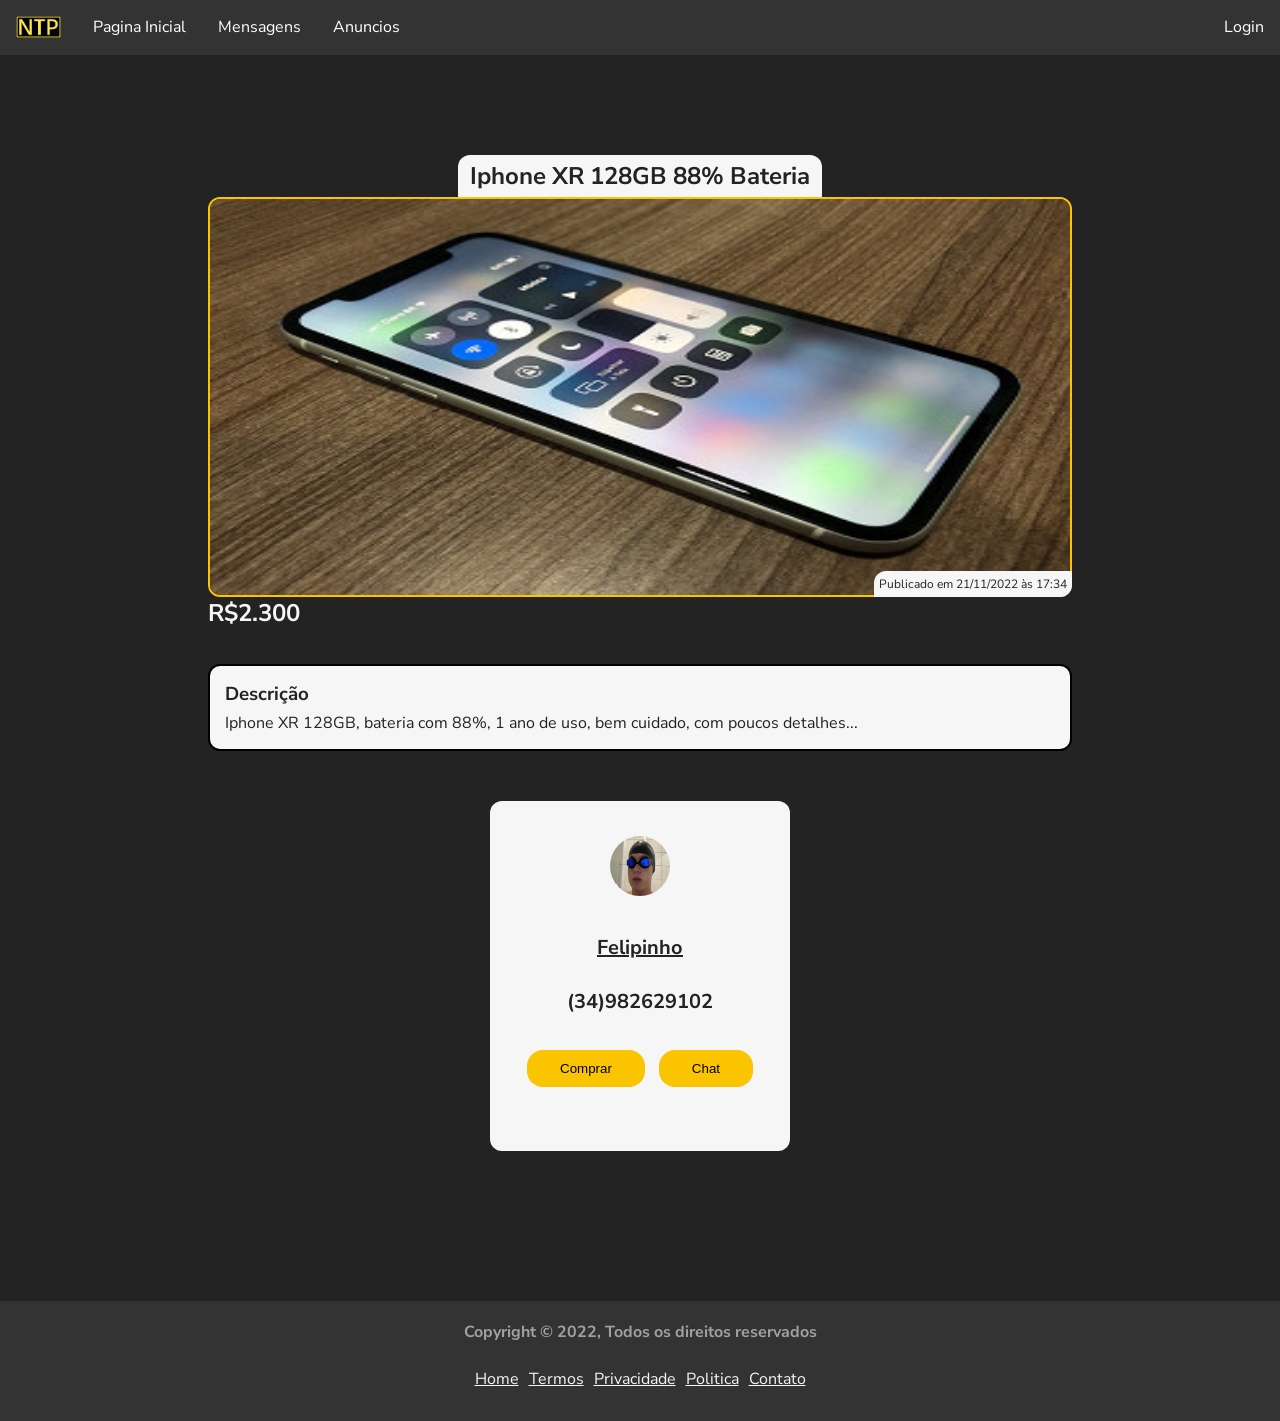
<file: NTP/iphonexr128.html>
<!DOCTYPE html>
<html lang="en">

<head>
    <meta charset="UTF-8">
    <meta http-equiv="X-UA-Compatible" content="IE=edge">
    <meta name="viewport" content="width=device-width, initial-scale=1.0">
    <link rel="stylesheet" href="./css/style-anuncio.css">
    <title>Iphone 258GB</title>
</head>

<body>
    <header>
        <nav>
            <div class="navbar">
                <ul>
                    <li><a href='index.html'><img src="images/logos/logo.png"></a></li>
                    <li class="navbar-menu" id="navbar-menu"><img src="./images/icons/menu.svg" alt=""></li>
                    <div class="navbar-item" id="navbar-item">
                        <li class="navbar-item-li"><a href="index.html">Pagina Inicial</a></li>
                        <li class="navbar-item-li"><a href="index.html">Mensagens</a></li>
                        <li class="navbar-item-li"><a>Anuncios</a></li>
                        <li class="button-login navbar-item-li"><a>Login</a></li>
                    </div>
                </ul>
            </div>
        </nav>
    </header>
    <div class="container">
        <div class="anuncio-container">
            <div class="anuncio-title">
                <h1>Iphone XR 128GB 88% Bateria</h1>
            </div>
            <div class="anuncio-img">
                <img src="images/index/iphone.jpg">
                <div class="small">Publicado em 21/11/2022 às 17:34</div>
            </div>
            <div class="anuncio-info">
                <h2>R$2.300</h2>
                <div class="anuncio-descricao">
                    <h3>Descrição</h3>
                    <p>Iphone XR 128GB, bateria com 88%, 1 ano de uso, bem cuidado, com poucos detalhes...</p>
                </div>
                <!-- <a href="">Ver descrição completa</a> -->
            </div>
        </div>
        <div class="anuncio-anunciante">
            <img src="images/index/touca.png" alt="" width="50" height="50">
            <h2 class="anunciante-name">Felipinho</h2>
            <h2 class="anunciante-tel">(34)982629102</h2>
            <button class="button-comprar">Comprar</button>
            <button class="button-chat">Chat</button>
        </div>
    </div>
    <footer class="footer-section">
        <div class="footer">
            <h4>Copyright &copy; 2022, Todos os direitos reservados</h4>
            <ul>
                <li><a href="#">Home</a></li>
                <li><a href="#">Termos</a></li>
                <li><a href="#">Privacidade</a></li>
                <li><a href="#">Politica</a></li>
                <li><a href="#">Contato</a></li>
            </ul>
        </div>
    </footer>
</body>
</html>
</file>
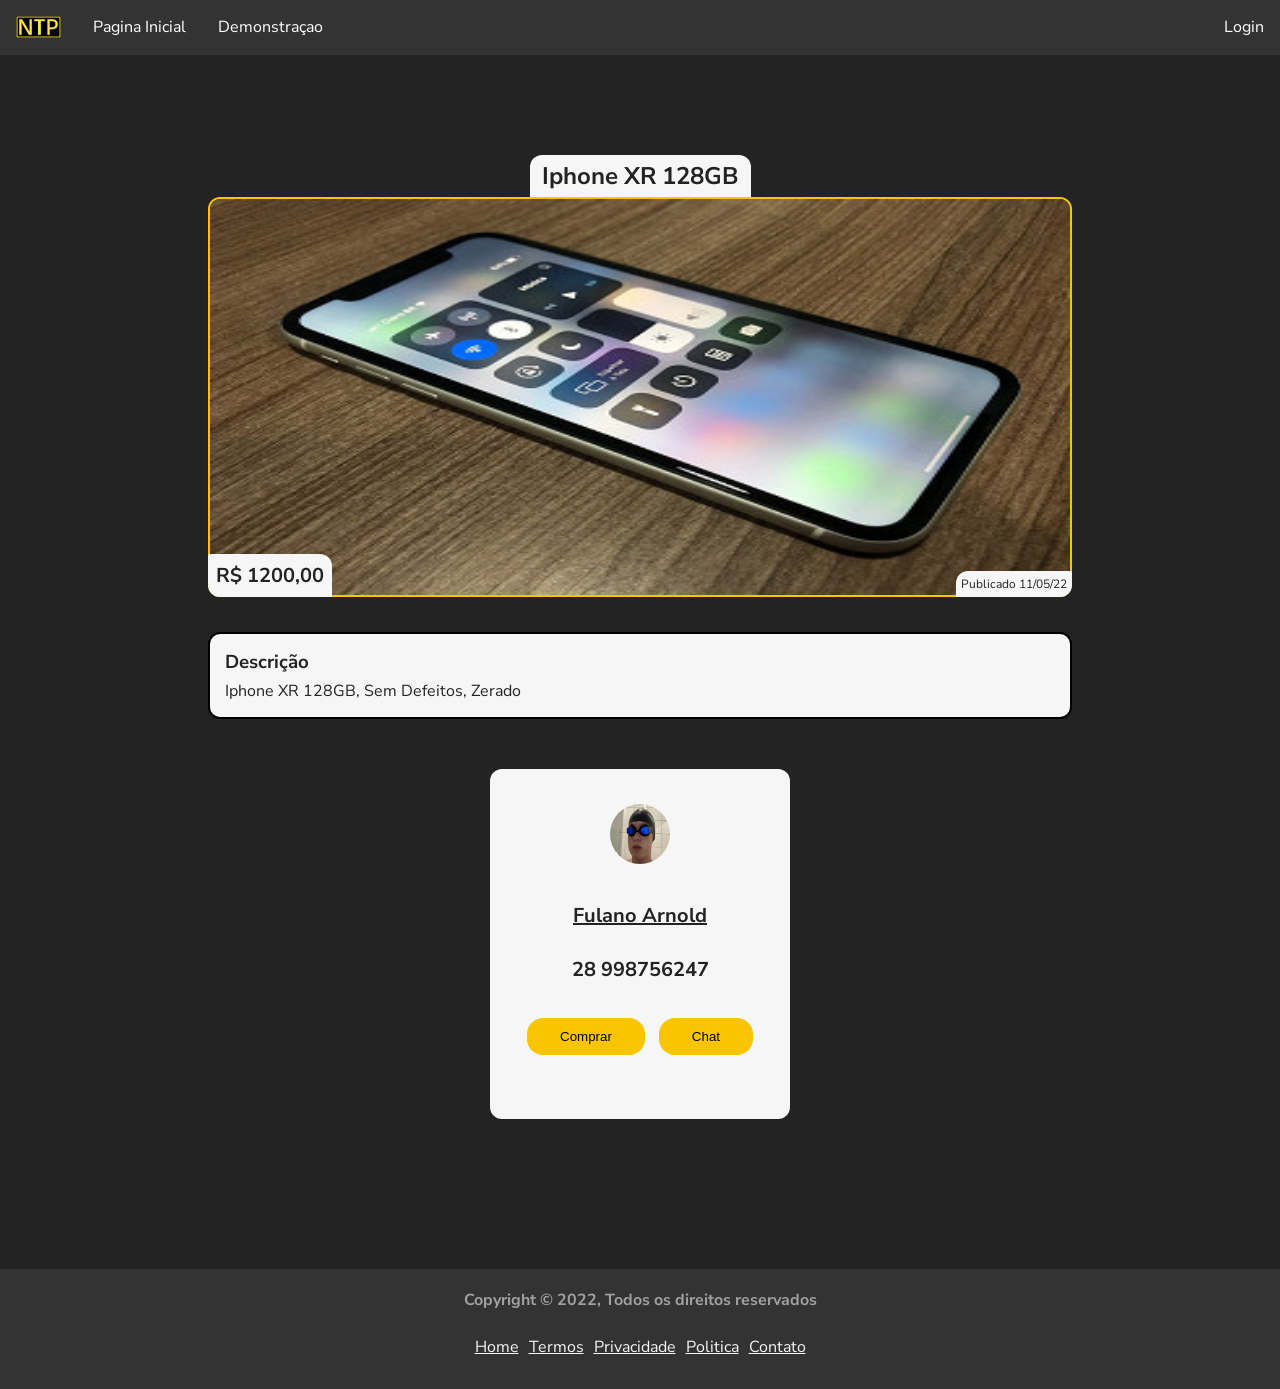
<file: NTP/pages/anuncio.html>
<!DOCTYPE html>
<html lang="en">

<head>
    <meta charset="UTF-8">
    <meta http-equiv="X-UA-Compatible" content="IE=edge">
    <meta name="viewport" content="width=device-width, initial-scale=1.0">
    <title>Iphone 128GB</title>
    <link rel="shortcut icon" href="../images/logos/favicon.ico" type="image/x-icon">
    <link rel="stylesheet" href="../css/style-anuncio.css">
    <script src="../js/main.js"></script>
    
</head>

<body>
    <header>
        <nav>
            <div class="navbar">
                <ul>
                    <li><a href='../index.html'><img src="../images/logos/logo.png" alt="imagem logo"></a></li>
                    <li class="navbar-menu" id="navbar-menu"><img src="../images/icons/menu.svg" alt=""></li>
                    <div class="navbar-item" id="navbar-item">
                        <li class="navbar-item-li"><a href="../index.html">Pagina Inicial</a></li>
                        <li class="navbar-item-li"><a href="../demonstracao.html">Demonstraçao</a></li>
                        <li class="button-login navbar-item-li"><a href="./login.html">Login</a></li>
                    </div>
                </ul>
            </div>
        </nav>
    </header>
    <div class="container">
        <div class="anuncio-container">
            <div class="anuncio-title">
                <h1 id="title">Iphone XR 128GB</h1>
            </div>
            <div class="anuncio-img">
                <img src="../images/index/iphone.jpg" id="productPhoto" alt="imagem logo">
                <h2 id="price">R$ 1200,00</h2>
                <div class="small" id="published">Publicado 11/05/22</div>
            </div>
            <div class="anuncio-info">
                <div class="anuncio-descricao">
                    <h3>Descrição</h3>
                    <p id="description">Iphone XR 128GB, Sem Defeitos, Zerado</p>
                </div>
            </div>
        </div>
        <div class="anuncio-anunciante">
            <img src="../images/index/touca.png" alt="" id="photo">
            <h2 class="anunciante-name" id="name">Fulano Arnold</h2>
            <h2 class="anunciante-tel" id="tel">28 998756247</h2>
            <button class="button-comprar">Comprar</button>
            <button class="button-chat">Chat</button>
        </div>
    </div>
    <footer class="footer-section">
        <div class="footer">
            <h4>Copyright &copy; 2022, Todos os direitos reservados</h4>
            <ul>
                <li><a href="#">Home</a></li>
                <li><a href="#">Termos</a></li>
                <li><a href="#">Privacidade</a></li>
                <li><a href="#">Politica</a></li>
                <li><a href="#">Contato</a></li>
            </ul>
        </div>
    </footer>
</body>
</html>
</file>
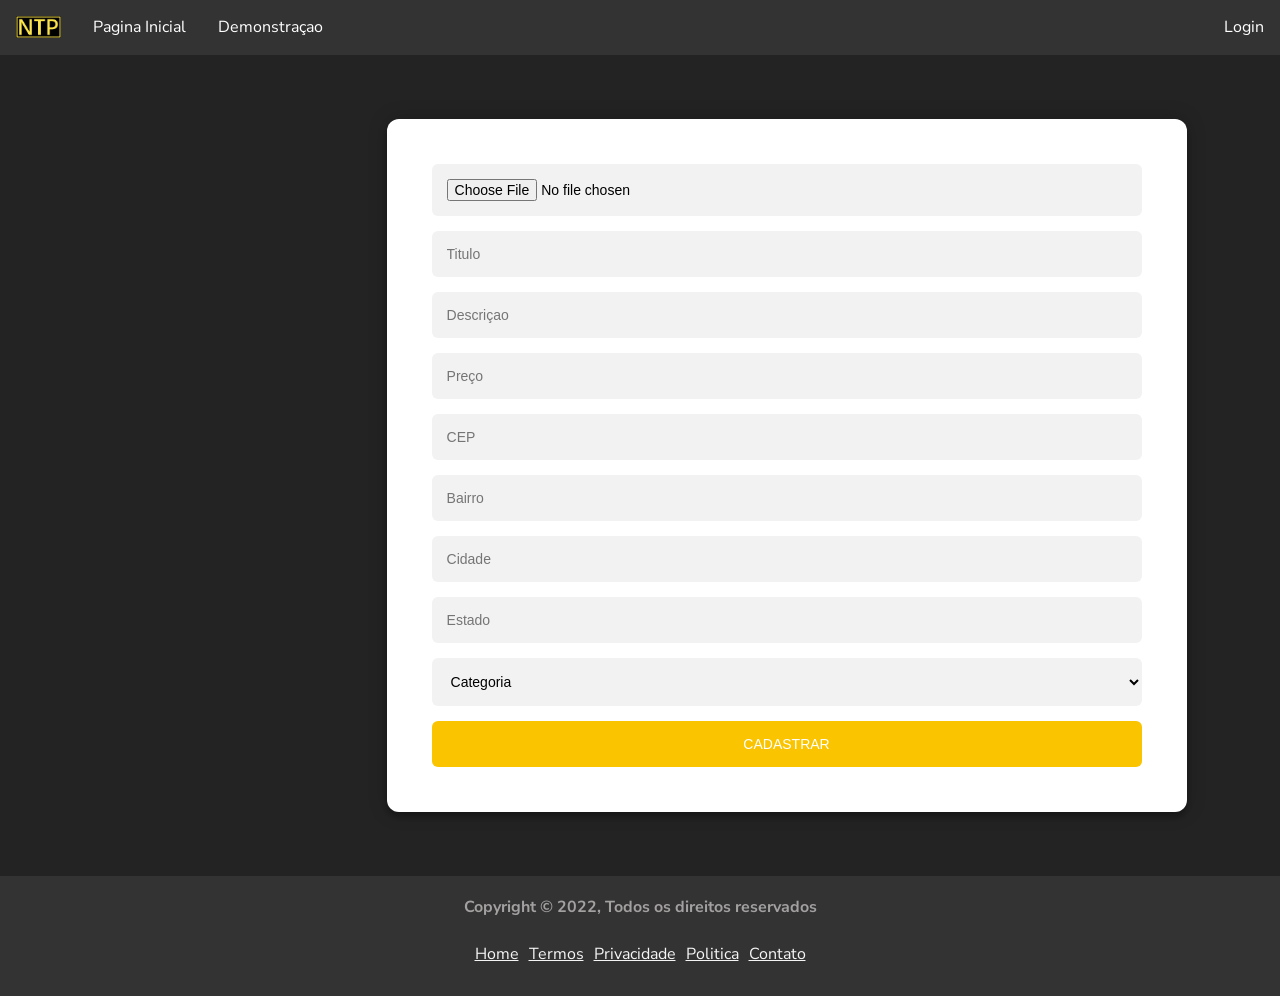
<file: NTP/pages/cadastrarAnuncio.html>
<!DOCTYPE html>
<html lang="en">

<head>
    <meta charset="UTF-8">
    <meta http-equiv="X-UA-Compatible" content="IE=edge">
    <meta name="viewport" content="width=device-width, initial-scale=1.0">
    <title>Cadastro de Anuncio</title>
    <link rel="shortcut icon" href="../images/logos/favicon.ico" type="image/x-icon">
    <link rel="stylesheet" href="../css/style-anunciar.css">
    <script src="../js/main.js"></script>
    
</head>

<body>
    <header>
        <nav>
            <div class="navbar">
                <ul>
                    <li><a href='../index.html'><img src="../images/logos/logo.png" alt="imagem logo"></a></li>
                    <li class="navbar-menu" id="navbar-menu"><img src="../images/icons/menu.svg" alt=""></li>
                    <div class="navbar-item" id="navbar-item">
                        <li class="navbar-item-li"><a href="../index.html">Pagina Inicial</a></li>
                        <li class="navbar-item-li"><a href="../demonstracao.html">Demonstraçao</a></li>
                        <li class="button-login navbar-item-li"><a href="./login.html">Login</a></li>
                    </div>
                </ul>
            </div>
        </nav>
        <main>
            <div class="login-page">
                <div class="form">
                    <form class="login-form" action="cadastraAnun.php" method="post">
                        <input type="file" name="nomeArqFoto" id="nomeArqFoto">
                        
                        <input type="text" placeholder="Titulo" name="titulo" id="titulo" required>
                        <input type="text" placeholder="Descriçao" name="descr" id="descr" required>
                        <input type="number" placeholder="Preço" name="preco" id="preco" required>
                        <input type="text" placeholder="CEP" name="cep" id="cep" required>
                        <input type="text" placeholder="Bairro" name="bairro" id="bairro" required>
                        <input type="text" placeholder="Cidade" name="cidade" id="cidade" required>
                        <input type="text" placeholder="Estado" name="estado" id="estado"required>
                <select  name="codCategoria" id="codCategoria" required>
                    <option value="" disabled selected>Categoria</option>
                    <option value="6">Veículo</option>
                    <option value="7">Eletroeletrônico</option>
                    <option value="8">Imóvel</option>
                    <option value="9">Móvel</option>
                    <option value="10">Vestuário</option>
                    <option value="11">Outros</option>
                </select>
                <button name="submit">Cadastrar</button>
                </form>
            </div>
            </div>
        </main>
        <footer class="footer-section">
            <div class="footer">
                <h4>Copyright &copy; 2022, Todos os direitos reservados</h4>
                <ul>
                    <li><a href="#">Home</a></li>
                    <li><a href="#">Termos</a></li>
                    <li><a href="#">Privacidade</a></li>
                    <li><a href="#">Politica</a></li>
                    <li><a href="#">Contato</a></li>
                </ul>
            </div>
        </footer>

        <script>
            
        

    function buscaEndereco(cep) {
      if (cep.length != 9) return;

      let xhr = new XMLHttpRequest();
      xhr.open("GET", "busca-endereco.php?cep=" + cep, true);

      xhr.onload = function () {

        // verifica o código de status retornado pelo servidor
        if (xhr.status != 200) {
          console.error("Falha inesperada: " + xhr.responseText);
          return;
        }

        // converte a string JSON para objeto JavaScript
        try {
          var endereco = JSON.parse(xhr.responseText);
        }
        catch (e) {
          console.error("String JSON inválida: " + xhr.responseText);
          return;
        }

        // utiliza os dados retornados para preencher formulário
        let form = document.querySelector("form");
        form.estado.value = endereco.estado;
        form.bairro.value = endereco.bairro;
        form.cidade.value = endereco.cidade;
      }

      xhr.onerror = function () {
        console.error("Erro de rede - requisição não finalizada");
      };

      xhr.send();
    }

    window.onload = function () {
      const inputCep = document.querySelector("#cep");
      inputCep.onkeyup = () => buscaEndereco(inputCep.value);
    }
    
    
        </script>
</body>

</html>
</file>
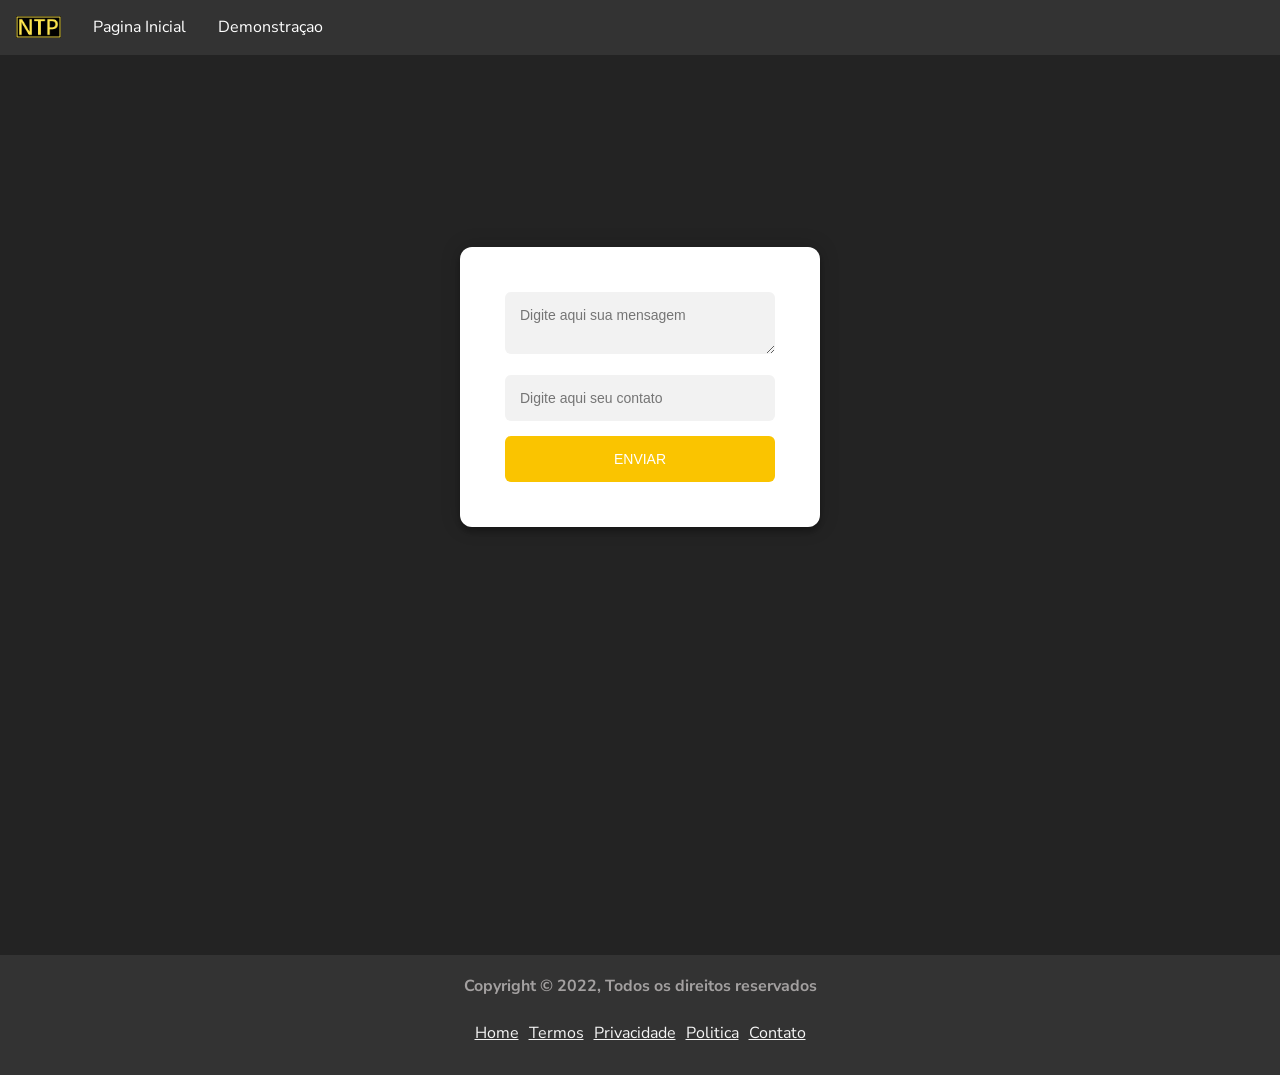
<file: NTP/pages/interesse.html>
<!DOCTYPE html>
<html lang="en">
  <head>
    <meta charset="UTF-8">
    <meta http-equiv="X-UA-Compatible" content="IE=edge">
    <meta name="viewport" content="width=device-width, initial-scale=1.0">
    <title>NTP</title>
    <link rel="shortcut icon" href="../images/logos/favicon.ico" type="image/x-icon">
    <link rel="stylesheet" href="../css/style-login.css">
    <script src="../js/main.js"></script>

  </head>

  <body>
    <header>
      <nav>
          <div class="navbar">
              <ul>
                  <li><a href='../index.html'><img src="../images/logos/logo.png" alt="logo"></a></li>
                  <li class="navbar-menu" id="navbar-menu"><img src="../images/icons/menu.svg" alt="Imgem Menu"></li>
                  <li class="navbar-item" id="navbar-item">
                      <li class="navbar-item-li"><a href="../index.html">Pagina Inicial</a></li>
                      <li class="navbar-item-li"><a href="../pages/demonstracao.html">Demonstraçao</a></li>
                  </li>
              </ul>
          </div>
      </nav>
    </header>

    <div class="login-page">
      <div class="form">
        <form class="login-form" action="interesse.php?codigo={$codigo}" method="post">
            <textarea name="mensagem" placeholder="Digite aqui sua mensagem"></textarea>
          <input type="text" placeholder="Digite aqui seu contato" name="contato" id="contato">
          <button>Enviar</button>
        </form>
      </div>
    </div>

    <footer class="footer-section">
      <div class="footer">
          <h4>Copyright &copy; 2022, Todos os direitos reservados</h4>
          <ul>
              <li><a href="#">Home</a></li>
              <li><a href="#">Termos</a></li>
              <li><a href="#">Privacidade</a></li>
              <li><a href="#">Politica</a></li>
              <li><a href="#">Contato</a></li>
          </ul>
      </div>
    </footer>
  </body>
</html>
</file>
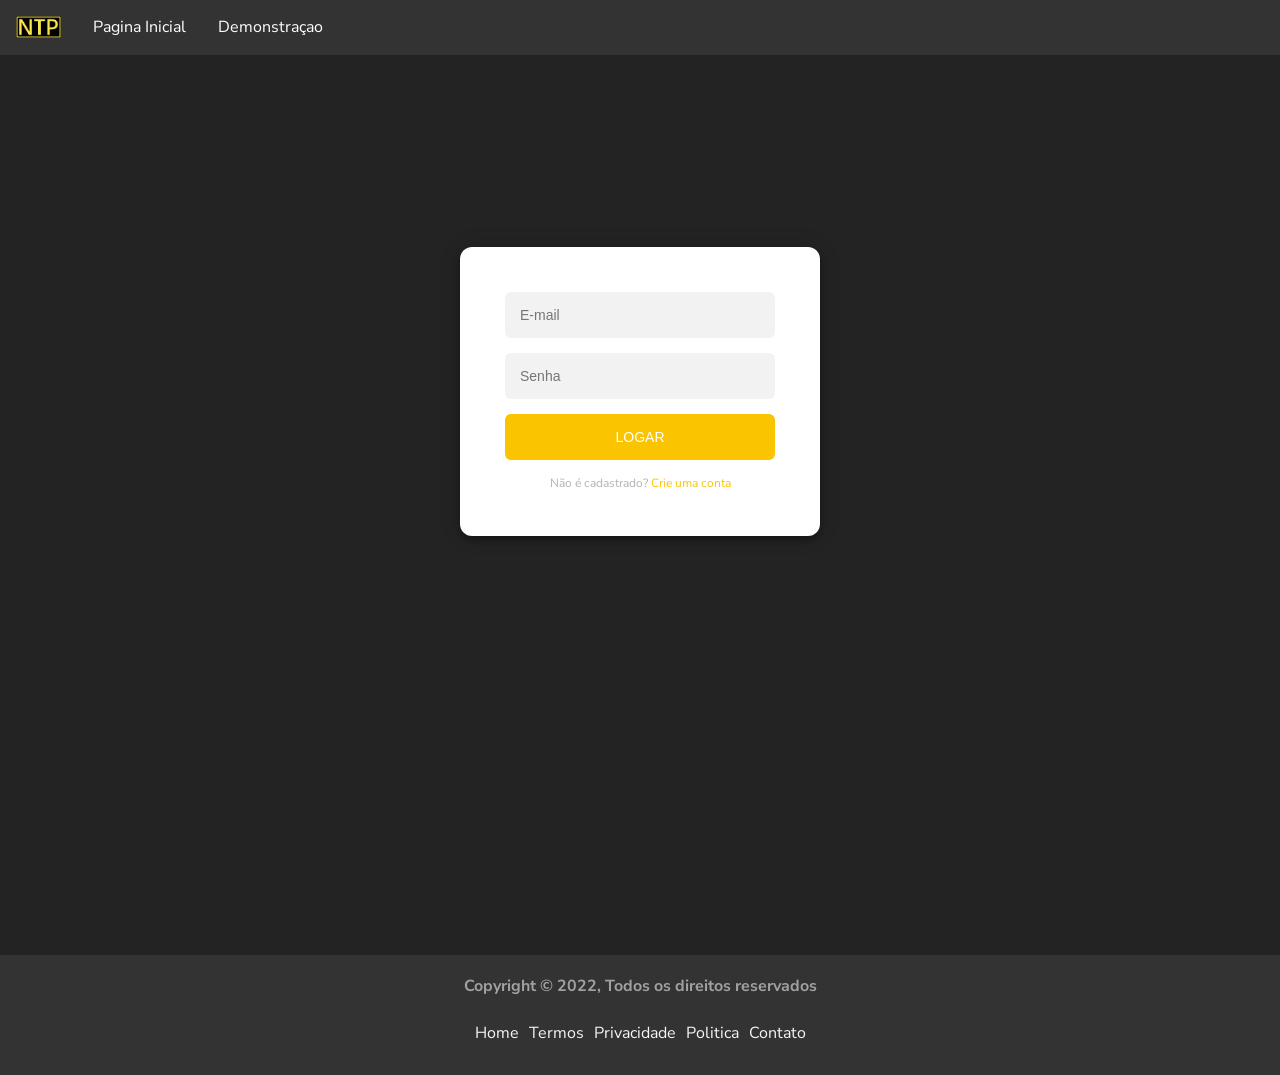
<file: NTP/pages/login.html>
<!DOCTYPE html>
<html lang="en">

<head>
  <meta charset="UTF-8">
  <meta http-equiv="X-UA-Compatible" content="IE=edge">
  <meta name="viewport" content="width=device-width, initial-scale=1.0">
  <title>NTP</title>
  <link rel="shortcut icon" href="../images/logos/favicon.ico" type="image/x-icon">
  <link rel="stylesheet" href="../css/style-login.css">
  <link rel="stylesheet" href="../css/style.css">
</head>

<body>
  <header>
    <nav>
        <div class="navbar">
            <ul>
                <li><a href='../index.html'><img src="../images/logos/logo.png" alt="logo"></a></li>
                <li class="navbar-menu" id="navbar-menu"><img src="../images/icons/menu.svg" alt="menu"></li>
                <div class="navbar-item" id="navbar-item">
                    <li class="navbar-item-li"><a href="../index.html">Pagina Inicial</a></li>
                    <li class="navbar-item-li"><a href="../pages/demonstracao.html">Demonstraçao</a></li>
                </div>
            </ul>
        </div>
    </nav>
  </header>

  <main>

  
  <div class="login-page">
    <div class="form">
      
      <form class="login-form">
        <input type="text" placeholder="E-mail" name="email" id="email">
        <input type="password" placeholder="Senha" name="senha" id="senha">
        <button type="button" id="entrarButton">Logar</button>
      </form>
      <div> 
        <p class="message">
          Não é cadastrado? <a href="./register.html">Crie uma conta</a>
        </p>
        <p id="loginFailMsg">Dados incorretos. Por favor, tente novamente.</p>
      </div>
    </div>
  </div>
</main>

  <script>
    function enviaForm() {
    
    let xhr = new XMLHttpRequest();
    
    xhr.open("POST", "login.php");
    xhr.onload = function () {
      if (xhr.status != 200) {
        console.error("Falha inesperada: " + xhr.responseText);
        return;
      }

      try {
        var response = JSON.parse(xhr.responseText);
      }
      catch (e) {
        console.error("String JSON inválida: " + xhr.responseText);
        return;
      }

      if (response.success)
        window.location = response.detail;
      else {
        document.querySelector("#loginFailMsg").style.display = 'block';
        form.senha.value = "";
        form.senha.focus();
      }
    }

    xhr.onerror = function () {
      console.error("Erro de rede - requisição não finalizada");
    };

    const form = document.querySelector("form");
    xhr.send(new FormData(form));
  }
  window.onload = function () {
  const button = document.querySelector("#entrarButton");
  button.onclick = enviaForm;
  }
</script>
  

  <footer class="footer-section">
    <div class="footer">
        <h4>Copyright &copy; 2022, Todos os direitos reservados</h4>
        <ul>
            <li><a href="#">Home</a></li>
            <li><a href="#">Termos</a></li>
            <li><a href="#">Privacidade</a></li>
            <li><a href="#">Politica</a></li>
            <li><a href="#">Contato</a></li>
        </ul>
    </div>
  </footer>

  

  

</body>

</html>
</file>
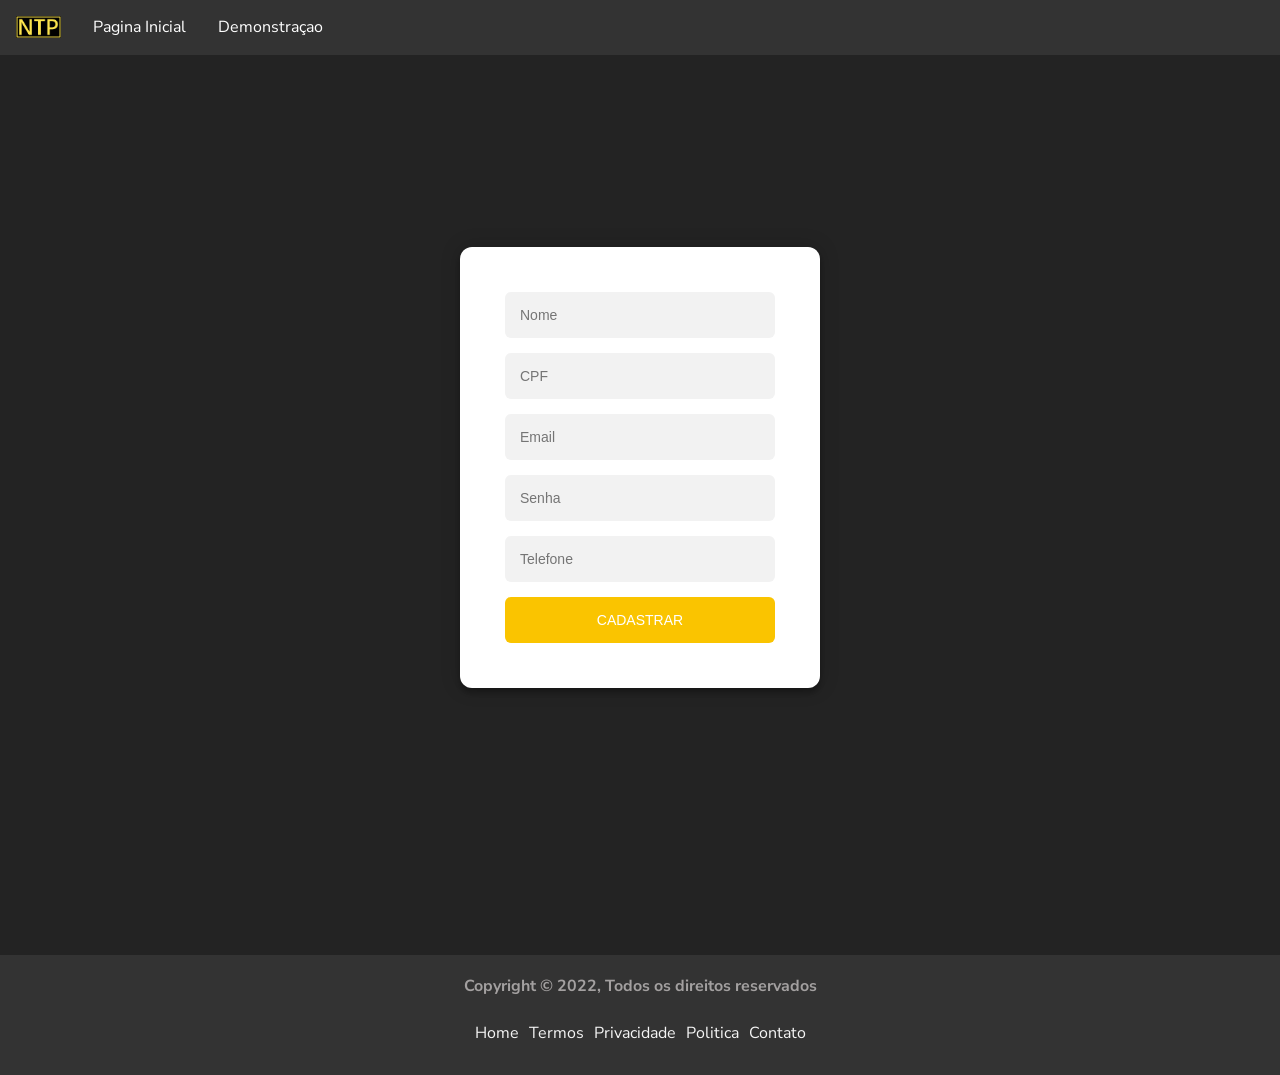
<file: NTP/pages/register.html>
<!DOCTYPE html>
<html lang="en">
  <head>
    <meta charset="UTF-8">
    <meta http-equiv="X-UA-Compatible" content="IE=edge">
    <meta name="viewport" content="width=device-width, initial-scale=1.0">
    <title>NTP</title>
    <link rel="shortcut icon" href="../images/logos/favicon.ico" type="image/x-icon">
    <link rel="stylesheet" href="../css/style-login.css">
    <link rel="stylesheet" href="../css/style.css">
    <script src="../js/main.js"></script>

  </head>

  <body>
    <header>
      <nav>
          <div class="navbar">
              <ul>
                  <li><a href='../index.html'><img src="../images/logos/logo.png" alt="logo"></a></li>
                  <li class="navbar-menu" id="navbar-menu"><img src="../images/icons/menu.svg" alt="Imgem Menu"></li>
                  <li class="navbar-item" id="navbar-item">
                      <li class="navbar-item-li"><a href="../index.html">Pagina Inicial</a></li>
                      <li class="navbar-item-li"><a href="../pages/demonstracao.html">Demonstraçao</a></li>
                  </li>
              </ul>
          </div>
      </nav>
    </header>

    <div class="login-page">
      <div class="form">
        <form class="login-form" action="cadastro.php" method="post">
          <input type="text" placeholder="Nome" name="nome" id="nome" required>
          <input type="text" placeholder="CPF" name="cpf" id="cpf" pattern="\d{3}.\d{3}.\d{3}-\d{2}" required>
          <input type="email" placeholder="Email" name="email" id="email" required>
          <input type="password" placeholder="Senha" name="senha" id="senha" required>
          <input type="text" placeholder="Telefone" name="telefone" id="telefone" required>
          <button>Cadastrar</button>
        </form>
      </div>
    </div>

    <footer class="footer-section">
      <div class="footer">
          <h4>Copyright &copy; 2022, Todos os direitos reservados</h4>
          <ul>
              <li><a href="#">Home</a></li>
              <li><a href="#">Termos</a></li>
              <li><a href="#">Privacidade</a></li>
              <li><a href="#">Politica</a></li>
              <li><a href="#">Contato</a></li>
          </ul>
      </div>
    </footer>
  </body>
</html>
</file>
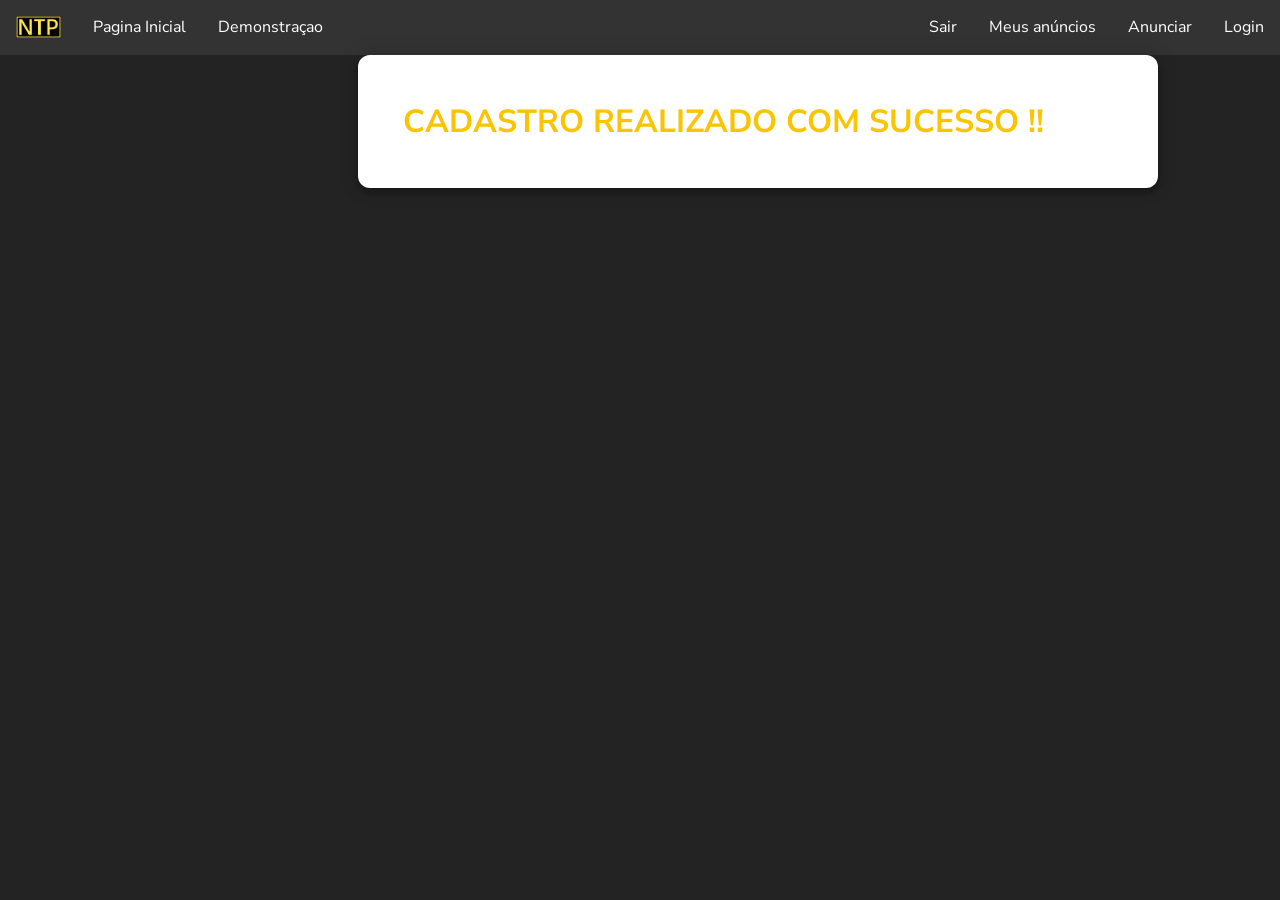
<file: NTP/pages/valida.html>
<!DOCTYPE html>
<html lang="pt-br">

<head>
    <meta charset="UTF-8">
    <meta http-equiv="X-UA-Compatible" content="IE=edge">
    <meta name="viewport" content="width=device-width, initial-scale=1.0">
    <title>NTP</title>
    <link rel="shortcut icon" href="../images/logos/favicon.ico" type="image/x-icon">
    <link rel="stylesheet" href="../css/style-interesses.css">
    <script src="../js/main.js"></script>
</head>
<body>
    <header>
        <nav>
            <div class="navbar">
                <ul>
                    <li><a href='index.php'><img src="../images/logos/logo.png" alt="Imagem logo"></a></li>
                    <li class="navbar-menu" id="navbar-menu"><img src="../images/icons/menu.svg" alt=""></li>
                    <div class="navbar-item" id="navbar-item">
                        <li class="navbar-item-li"><a href="index.php">Pagina Inicial</a></li>
                        <li class="navbar-item-li"><a href="demonstracao.html">Demonstraçao</a></li>
                        <li class="button-login navbar-item-li"><a href="login.html">Login</a></li>
                        <li class="button-login navbar-item-li"><a href="cadastrarAnuncio.html">Anunciar</a></li>
                        <li class="button-login navbar-item-li"><a href="listar.php">Meus anúncios</a></li>
                        <li class="button-login navbar-item-li"><a href="logout.php">Sair</a></li>
                    </div>
                </ul>
            </div>
        </nav>
    </header>
    <div class="form">
            <h1>CADASTRO REALIZADO COM SUCESSO !!</h1>
        </div>
</body>
</html>
</file>
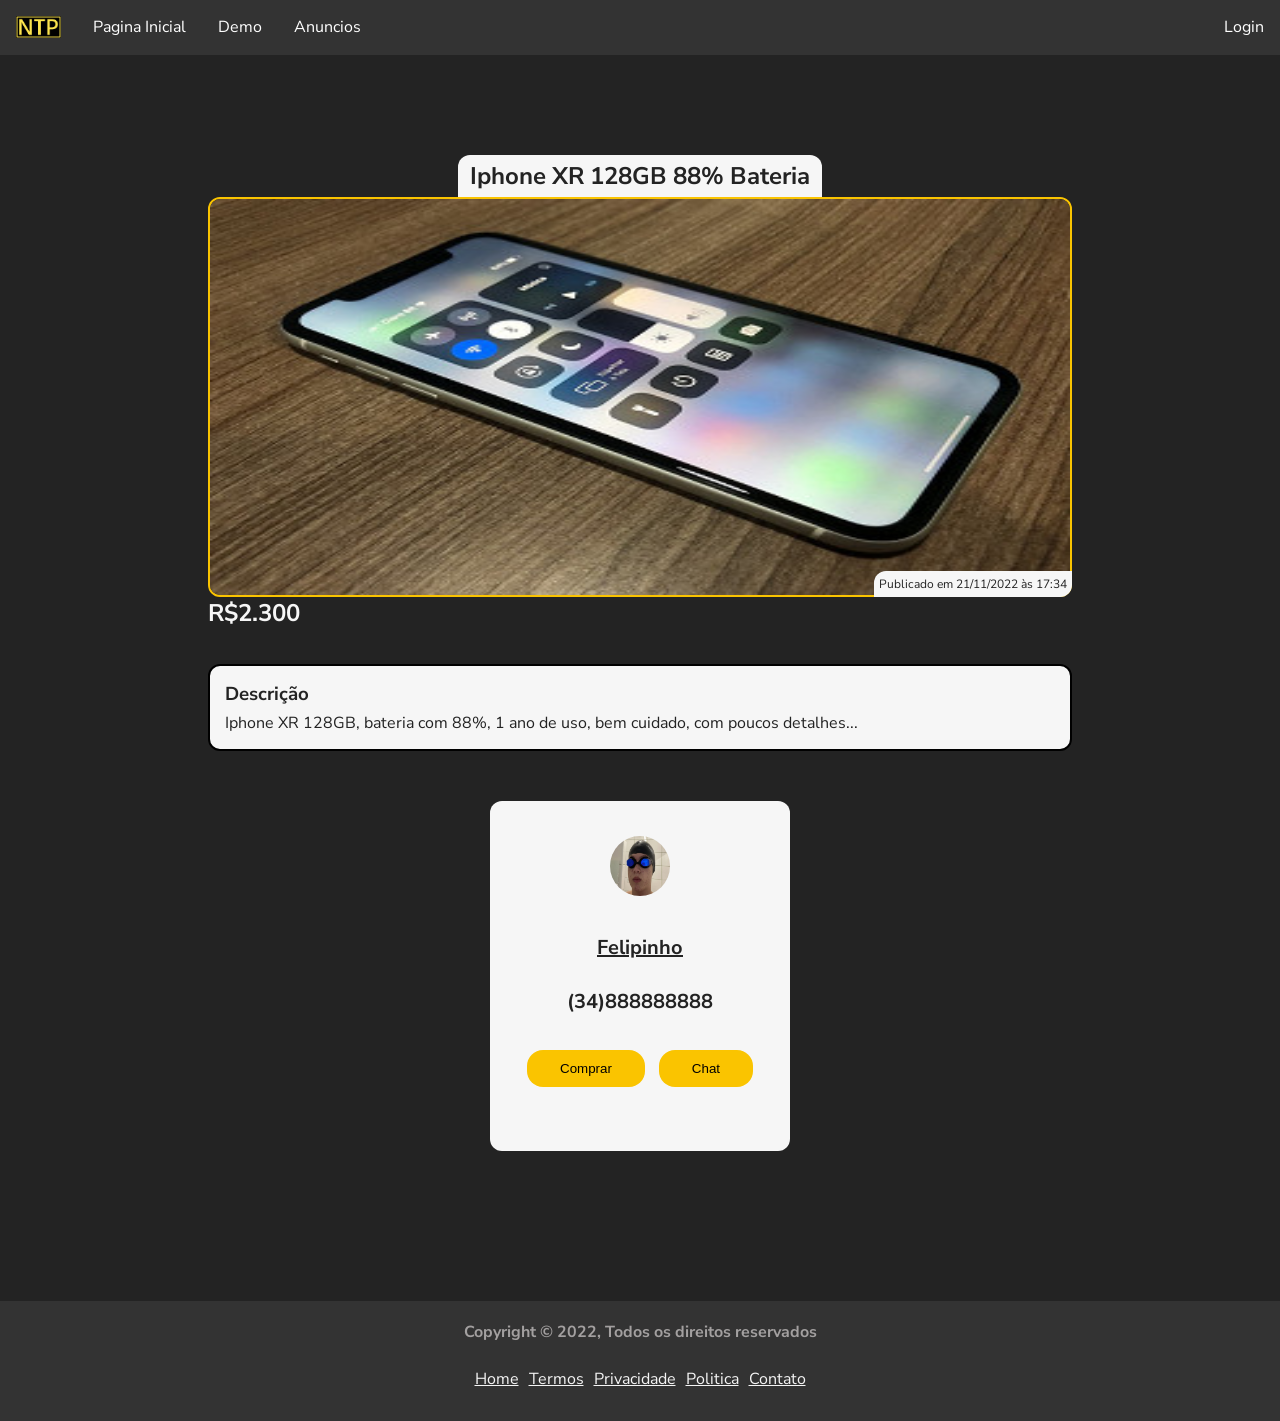
<file: NTP/pages/anuncios/iphonexr128.html>
<!DOCTYPE html>
<html lang="en">

<head>
    <meta charset="UTF-8">
    <meta http-equiv="X-UA-Compatible" content="IE=edge">
    <meta name="viewport" content="width=device-width, initial-scale=1.0">
    <link rel="stylesheet" href="../../css/style-anuncio.css">
    <title>Iphone 258GB</title>
</head>

<body>
    <header>
        <nav>
            <div class="navbar">
                <ul>
                    <li><a href='../../index.html'><img src="../../images/logos/logo.png"></a></li>
                    <li class="navbar-menu" id="navbar-menu"><img src="../../images/icons/menu.svg" alt=""></li>
                    <div class="navbar-item" id="navbar-item">
                        <li class="navbar-item-li"><a href="../../index.html">Pagina Inicial</a></li>
                        <li class="navbar-item-li"><a href="../demonstracao.html">Demo</a></li>
                        <li class="navbar-item-li"><a>Anuncios</a></li>
                        <li class="button-login navbar-item-li"><a>Login</a></li>
                    </div>
                </ul>
            </div>
        </nav>
    </header>
    <div class="container">
        <div class="anuncio-container">
            <div class="anuncio-title">
                <h1>Iphone XR 128GB 88% Bateria</h1>
            </div>
            <div class="anuncio-img">
                <img src="../../images/index/iphone.jpg">
                <div class="small">Publicado em 21/11/2022 às 17:34</div>
            </div>
            <div class="anuncio-info">
                <h2>R$2.300</h2>
                <div class="anuncio-descricao">
                    <h3>Descrição</h3>
                    <p>Iphone XR 128GB, bateria com 88%, 1 ano de uso, bem cuidado, com poucos detalhes...</p>
                </div>
                <!-- <a href="">Ver descrição completa</a> -->
            </div>
        </div>
        <div class="anuncio-anunciante">
            <img src="../../images/index/touca.png" alt="" width="50" height="50">
            <h2 class="anunciante-name">Felipinho</h2>
            <h2 class="anunciante-tel">(34)888888888</h2>
            <button class="button-comprar">Comprar</button>
            <button class="button-chat">Chat</button>
        </div>
    </div>
    <footer class="footer-section">
        <div class="footer">
            <h4>Copyright &copy; 2022, Todos os direitos reservados</h4>
            <ul>
                <li><a href="#">Home</a></li>
                <li><a href="#">Termos</a></li>
                <li><a href="#">Privacidade</a></li>
                <li><a href="#">Politica</a></li>
                <li><a href="#">Contato</a></li>
            </ul>
        </div>
    </footer>
</body>
</html>
</file>
<file: NTP/css/style-anuncio.css>
@import url('https://fonts.googleapis.com/css2?family=Nunito+Sans:wght@300&display=swap');

* {
    margin: 0;
    padding: 0;
    box-sizing: border-box;
    transition: 1s;
}

body {
    min-height: 100vh;
    background-color: #232323;
    font-family: 'Nunito Sans';
}

.navbar {
    background-color: #333;
}

.navbar img {
    max-width: 45px;
}

.navbar-menu {
    display: none;
}

.navbar ul {
    list-style-type: none;
    overflow: hidden;
}

.navbar li {
    float: left;
    height: 55px;
}

.navbar li:hover {
    background-color: lightgray;
}

.navbar .button-login {
    float: right;
}

.navbar li a {
    display: block;
    padding: 16px;
    text-align: center;
    text-decoration: none;
    color: white;
}

.title-section {
    color: white;
    padding: 50px;
}

.title ul {
    list-style-type: none;
    overflow: hidden;
}

.title li {
    float: left;
}

.title h1 {
    font-size: 50px;
    margin-bottom: 20px;
}

.title h2 {
    font-size: 30px;
    -webkit-text-stroke-width: 1px;
    -webkit-text-stroke-color: hsl(47, 100%, 49%);
    -webkit-text-fill-color: transparent;
    margin-bottom: 20px;
}

.title .rigth {
    float: right;
}

.title img {
    width: 200px;
}

.anuncio-container { grid-area: anuncio;}
.anuncio-anunciante { grid-area: anunciante;}

.container {
    display: grid;
    grid-template-areas: 
        'anuncio anunciante';
    
    color: #f6f6f6;
    margin: 100px;
    border-radius: 10px;
    padding-left: 200px;
    padding-right: 200px;
}

.anuncio-title { grid-area: title;}
.anuncio-img { grid-area: img;}
.anuncio-info { grid-area: info;}

.anuncio-container {
    display: grid;
    grid-template-areas: 
        'title'
        'img'
        'info';
}

.anuncio-title {
    text-align: center;
    background-color: #f6f6f6;
    color: #232323;
    border-radius: 12px 12px 0 0;
    max-width: 500px;
    padding: 5px 12px;
    font-size: 12px;
    margin: auto;
}

.anuncio-descricao {
    margin-top: 35px;
    border: 2px solid black;
    background-color: #f6f6f6;
    color: #232323;
    border-radius: 12px;
    padding: 15px 15px;
}

.anuncio-info p {
    margin-top: 5px;
}

.anuncio-img {
    position: relative;
    text-align: center;
    max-height: 400px;
}

.anuncio-img img {
    width: 100%;
    height: 100%;
    margin-bottom: 10px;
    border-radius: 12px;
    border: 2px solid hsl(47, 100%, 49%);
}

.anuncio-img .small{
    position: absolute;
    font-size: 12px;
    bottom: 0;
    right: 0;
    padding: 5px;
    border-radius: 12px 0 12px 0;
    background-color: #f6f6f6;
    color: #232323;
}

.anuncio-img h2{
    position: absolute;
    font-size: 20px;
    bottom: 0;
    left: 0;
    text-align: left;
    padding: 8px;
    border-radius: 0 12px 0 12px;
    background-color: #f6f6f6;
    color: #232323;
}


.anuncio-anunciante img { grid-area: ad-img;}
.anunciante-name { grid-area: ad-name;}
.anunciante-tel { grid-area: ad-tel;}
.button-comprar { grid-area: btn-buy;}
.button-chat { grid-area: btn-chat; }


.anuncio-anunciante{
    display: grid;
    grid-template-areas:
        'ad-img ad-img'
        'ad-name ad-name'
        'ad-tel ad-tel'
        'btn-buy btn-chat';

    background-color: #f6f6f6;
    color: #232323;
    text-align: center;
    width: 300px;
    height: 350px;
    margin: 50px;
    padding: 30px;
    border-radius: 12px;
}

.anunciante-name {
    text-decoration: underline;
}

.anuncio-anunciante h2 {
    font-size: 20px;
}

.anuncio-anunciante img{
    margin: 5px auto 10px auto;
    width: 60px;
    height: 60px;
    border-radius: 50px;
}

.anuncio-anunciante button {
    background-color: hsl(47, 100%, 49%);

    height: 37px;
    margin: 7px;
    padding: 10px 15px;

    border: none;
    border-radius: 16px;
    cursor: pointer;
}

.anuncio-anunciante button:hover {
    background-color: hsl(47, 100%, 34%);
    transform: scale(1.02);
}

.footer {
    padding: 20px;
    text-align: center;
    background-color: #333;
}

.footer h4 {
    margin-bottom: 20px;
    color: rgb(163, 160, 160);
}

.footer ul {
    display: inline-block;
    text-align: left;
    list-style-type: none;
    overflow: hidden;
}

.footer li {
    float: left;
    margin: 5px;
}

.footer li a {
    color: whitesmoke;
}

@media (max-width: 1600px) {
    .container {
        padding: 0;
    }
}

@media (max-width: 1280px) {
    .container {
        grid-template-areas: 
        'anuncio'
        'anunciante';
    }

    .anuncio-container {
        margin: auto;
        width: 80%;
    }

    .anuncio-anunciante {
        margin: 50px auto;
    }
}


@media (max-width: 1024px) {
    .title img {
        width: 100px;
    }

    .anuncio-anunciante {
        height: 250px;
    }
}

@media (max-width: 768px) {
    .container {
        margin: 50px auto;
    }

    .anuncio-container {
        margin: auto;
    }
}

@media (max-width: 600px) {
    .title-section {
        padding: 20px;
    }
    
    .title img {
        display: none;
    }

    .navbar li:hover {
        background-color: transparent;
        cursor: pointer;
    }

    .navbar li:active {
        filter: invert(100%);
    }

    .navbar .navbar-item {
        display: none;
    }

    .navbar .navbar-item li:hover {
        background-color: lightgray;
    }

    .navbar .navbar-item-li {
        width: 100%;
    }

    .navbar .navbar-menu {
        display: block;
        margin: 0 15px;
        float: right;
    }

    .navbar .navbar-menu img {
        margin: 5px;
    }

    .cards li {
        width: 100%;
    }
    .cards img {
        width: 100%;
    }

    .anuncio-title {
        width: 100%;
        font-size: 10px;
    }
    
    .anuncio-img img {
        border-radius: 0 0 12px 12px;
    }

    .anuncio-anunciante {
        width: 80%;
        margin: 20px auto;
    }

    .search input {
        width: 70vw;
    }

    .footer li{
        width: 100%;
        text-align: center;
    }
}

@media (max-width: 530px) {
    .search input {
        width: 60vw;
    }
}

@media (max-width: 400px) {
    .search input {
        width: 50vw;
    }
}
</file>
<file: NTP/css/style-anunciar.css>
@import url('https://fonts.googleapis.com/css2?family=Nunito+Sans:wght@300&display=swap');

* {
    margin: 0;
    padding: 0;
    box-sizing: border-box;
    transition: 1s;
}

body {
    min-height: 100%;
    background-color: #232323;
    font-family: 'Nunito Sans';
}

.navbar {
    background-color: #333;
}

.navbar img {
    max-width: 45px;
}

.navbar-menu {
    display: none;
}

.navbar ul {
    list-style-type: none;
    overflow: hidden;
}

.navbar li {
    float: left;
    height: 55px;
}

.navbar li:hover {
    background-color: lightgray;
}

.navbar .button-login {
    float: right;
}

.navbar li a {
    display: block;
    padding: 16px;
    text-align: center;
    text-decoration: none;
    color: white;
}

.login-page {
    padding: 5%;
}

.form {
    position: relative;
    z-index: 1;
    background: #FFFFFF;
    width: 800px;
    border-radius: 12px;
    margin-left: 28%;
    padding: 45px;
    text-align: center;
    box-shadow: 0 0 20px 0 rgba(0, 0, 0, 0.2), 0 5px 5px 0 rgba(0, 0, 0, 0.24);
}

.form input {
    font-family: "Roboto", sans-serif;
    outline: 0;
    background: #f2f2f2;
    width: 100%;
    border: 0;
    margin: 0 0 15px;
    padding: 15px;
    box-sizing: border-box;
    font-size: 14px;
    border-radius: 6px;
}

.form select {
    font-family: "Roboto", sans-serif;
    outline: 0;
    background: #f2f2f2;
    width: 100%;
    border: 0;
    margin: 0 0 15px;
    padding: 15px;
    box-sizing: border-box;
    font-size: 14px;
    border-radius: 6px;
}

.form button {
    font-family: "Roboto", sans-serif;
    text-transform: uppercase;
    outline: 0;
    background: rgb(250, 196, 0);
    width: 100%;
    border: 0;
    border-radius: 6px;
    padding: 15px;
    color: #FFFFFF;
    font-size: 14px;
    cursor: pointer;
}

.form .message {
    margin: 15px 0 0;
    color: #b3b3b3;
    font-size: 12px;
}

.form .message a {
    color: rgb(250, 196, 0);
    text-decoration: none;
}

.form .register-form {
    display: none;
}

.form img{
    max-width: 100px;
}

.footer {
    padding: 20px;
    text-align: center;
    background-color: #333;
}

.footer h4 {
    margin-bottom: 20px;
    color: rgb(163, 160, 160);
}

.footer ul {
    display: inline-block;
    text-align: left;
    list-style-type: none;
    overflow: hidden;
}

.footer li {
    float: left;
    margin: 5px;
}

.footer li a {
    color: whitesmoke;
}

@media (max-width: 450px) { 
    
    .form {
        position: relative;
        z-index: 1;
        background: #FFFFFF;
        max-width: 360px;
        margin: 0 auto 100px;
        border-radius: 12px;
        padding: 45px;
        text-align: center;
        box-shadow: 0 0 20px 0 rgba(0, 0, 0, 0.2), 0 5px 5px 0 rgba(0, 0, 0, 0.24);
    }

}
</file>
<file: NTP/css/style-login.css>
@import url('https://fonts.googleapis.com/css2?family=Nunito+Sans:wght@300&display=swap');

* {
    margin: 0;
    padding: 0;
    box-sizing: border-box;
    transition: 1s;
}

#loginFailMsg {
    display: none;
    color: red;
    text-align: center;
  }

body {
    min-height: 100%;
    background-color: #232323;
    font-family: 'Nunito Sans';
}

.navbar {
    background-color: #333;
}

.navbar img {
    max-width: 45px;
}

.navbar-menu {
    display: none;
}

.navbar ul {
    list-style-type: none;
    overflow: hidden;
}

.navbar li {
    float: left;
    height: 55px;
}

.navbar li:hover {
    background-color: lightgray;
}

.navbar .button-login {
    float: right;
}

.navbar li a {
    display: block;
    padding: 16px;
    text-align: center;
    text-decoration: none;
    color: white;
}

.login-page {
    min-height: 100vh;
    width: 360px;
    padding: 15% 0 0;
    margin: auto;
}

.form {
    position: relative;
    z-index: 1;
    background: #FFFFFF;
    max-width: 360px;
    margin: 0 auto 100px;
    border-radius: 12px;
    padding: 45px;
    text-align: center;
    box-shadow: 0 0 20px 0 rgba(0, 0, 0, 0.2), 0 5px 5px 0 rgba(0, 0, 0, 0.24);
}

.form input {
    font-family: "Roboto", sans-serif;
    outline: 0;
    background: #f2f2f2;
    width: 100%;
    border: 0;
    margin: 0 0 15px;
    padding: 15px;
    box-sizing: border-box;
    font-size: 14px;
    border-radius: 6px;
}

.form textarea {
    font-family: "Roboto", sans-serif;
    outline: 0;
    background: #f2f2f2;
    width: 100%;
    border: 0;
    margin: 0 0 15px;
    padding: 15px;
    box-sizing: border-box;
    font-size: 14px;
    border-radius: 6px;
}

.form button {
    font-family: "Roboto", sans-serif;
    text-transform: uppercase;
    outline: 0;
    background: rgb(250, 196, 0);
    width: 100%;
    border: 0;
    border-radius: 6px;
    padding: 15px;
    color: #FFFFFF;
    font-size: 14px;
    cursor: pointer;
}

.form .message {
    margin: 15px 0 0;
    color: #b3b3b3;
    font-size: 12px;
}

.form .message a {
    color: rgb(250, 196, 0);
    text-decoration: none;
}

.form .register-form {
    display: none;
}

.footer {
    padding: 20px;
    text-align: center;
    background-color: #333;
}

.footer h4 {
    margin-bottom: 20px;
    color: rgb(163, 160, 160);
}

.footer ul {
    display: inline-block;
    text-align: left;
    list-style-type: none;
    overflow: hidden;
}

.footer li {
    float: left;
    margin: 5px;
}

.footer li a {
    color: whitesmoke;
}
</file>
<file: NTP/css/style.css>
@import url('https://fonts.googleapis.com/css2?family=Nunito+Sans:wght@300&display=swap');

* {
    margin: 0;
    padding: 0;
    box-sizing: border-box;
    transition: 1s;
}

body {
    min-height: 100%;
    background-color: #232323;
    font-family: 'Nunito Sans';
}

a {
    text-decoration: none;
}

.none {
    display: none;
}

.container {
    padding-left: 300px;
    padding-right: 300px;
    min-height: 100vh
}

.navbar {
    background-color: #333;

}

.navbar img {
    max-width: 45px;
}

.navbar-menu {
    display: none;
}

.navbar ul {
    list-style-type: none;
    overflow: hidden;
}

.navbar li {
    float: left;
    height: 55px;
}

.navbar li:hover {
    background-color: lightgray;
}

.navbar .button-login {
    float: right;
}

.navbar li a {
    display: block;
    padding: 16px;
    text-align: center;
    text-decoration: none;
    color: white;
}

.title-section {
    color: white;
    padding: 50px;
}

.title ul {
    list-style-type: none;
    overflow: hidden;
}

.title li {
    float: left;
}

.title h1 {
    font-size: 50px;
    margin-bottom: 20px;
}

.title h2 {
    font-size: 30px;
    -webkit-text-stroke-width: 1px;
    -webkit-text-stroke-color: hsl(47, 100%, 49%);
    -webkit-text-fill-color: transparent;
    margin-bottom: 20px;
}

.title .rigth {
    float: right;
}

.title img {
    width: 200px;
}

.search {
    margin: 0 auto;
    width: 100%;
    position: relative;
    margin: 50px 15px 20px 10px;
}

.search input {
    width: 30em;
    border: 3px solid hsl(47, 100%, 49%);
    border-left: none;
    padding: 5px;
    height: 36px;
    border-radius: 0 5px 5px 0;
    outline: none;
    color: #9DBFAF;
}

.search input:focus {
    color: hsl(47, 100%, 49%);
}



.search button {
    width: 60px;
    height: 43px;
    border: 2px solid hsl(47, 100%, 49%);
    background: hsl(47, 100%, 49%);
    text-align: center;
    color: #fff;
    border-radius: 5px;
    cursor: pointer;
    font-size: 12px;
    margin-bottom: 2px;
}


.search img {
    width: 25px;
    margin: 5px;
    filter: invert(100%);
}

.search ul {
    list-style-type: none;
    overflow: hidden;
}

.search li {
    float: left;
}

.section-cards {
    padding: 0 50px;
    margin-bottom: 50px;
}

.cards {
    display: grid;
    grid-template-columns: auto auto auto auto auto;
    row-gap: 10px;
}

.card {
    margin: 10px;
    padding: 10px;
    background-color: whitesmoke;
    border-radius: 8px;
    max-width: 200px;
}

.card:hover {
    background-color: #fff;
    transform: scale(1.05);
}

.card img {
    width: 100%;
    height: 170px;
    border-radius: 8px;
}

.card .txt {
    font-size: 18px;
    margin: 6px 6px;
    color: #232323;
}

.footer {
    padding: 20px;
    text-align: center;
    background-color: #333;
}

.footer h4 {
    margin-bottom: 20px;
    color: rgb(163, 160, 160);
}

.footer ul {
    display: inline-block;
    text-align: left;
    list-style-type: none;
    overflow: hidden;
}

.footer li {
    float: left;
    margin: 5px;
}

.footer li a {
    color: whitesmoke;
}

@media (max-width: 1440px) {
    .container {
        padding: 0;
    }
}

@media (max-width: 1024px) {
    .title img {
        width: 100px;
    }

    .cards {
        grid-template-columns: auto auto auto;
    }
}

@media (max-width: 768px) {
    .cards {
        grid-template-columns: auto auto;
    }
}

@media (max-width: 600px) {
    .title-section {
        padding: 20px;
    }
    
    .title img {
        display: none;
    }

    .navbar li:hover {
        background-color: transparent;
        cursor: pointer;
    }

    .navbar li:active {
        filter: invert(100%);
    }

    .navbar .navbar-item {
        display: none;
    }

    .navbar .navbar-item li:hover {
        background-color: lightgray;
    }

    .navbar .navbar-item-li {
        width: 100%;
    }

    .navbar .navbar-menu {
        display: block;
        margin: 0 15px;
        float: right;
    }

    .navbar .navbar-menu img {
        margin: 5px;
    }

    .cards {
        grid-template-columns: auto;
    }
    
    .card {
        margin: 10px 60px;
        max-width: 100%;
    }

    .card img {
        width: 100%;
    }

    .search input {
        width: 70vw;
    }

    .footer li{
        width: 100%;
        text-align: center;
    }
}

@media (max-width: 530px) {
    .search input {
        width: 60vw;
    }
    
    .card {
        margin: 10px;
        max-width: 100%;
    }
}

@media (max-width: 400px) {
    .search input {
        width: 50vw;
    }
}


.modal{
    display:none;
    position: fixed;
    z-index: 1;
    left:0;
    top:0;
    width: 100%;
    height: 100%;
    overflow: auto;
    background-color:hsl(47, 100%, 49%);
}

.modal .content{
    background-color: #232323;
    margin:15% auto;
    padding: 20px;
    border-radius: 5px;
    width: 70%;
    display: flex;
    flex-direction: column;
    align-items: center;
}
</file>
<file: NTP/css/style-interesses.css>
@import url('https://fonts.googleapis.com/css2?family=Nunito+Sans:wght@300&display=swap');

* {
    margin: 0;
    padding: 0;
    box-sizing: border-box;
    transition: 1s;
}

body {
    min-height: 100%;
    background-color: #232323;
    font-family: 'Nunito Sans';
}

.navbar {
    background-color: #333;
}

.navbar img {
    max-width: 45px;
}

.navbar-menu {
    display: none;
}

.navbar ul {
    list-style-type: none;
    overflow: hidden;
}

.navbar li {
    float: left;
    height: 55px;
}

.navbar li:hover {
    background-color: lightgray;
}

.navbar .button-login {
    float: right;
}

.navbar li a {
    display: block;
    padding: 16px;
    text-align: center;
    text-decoration: none;
    color: white;
}

.login-page {
    padding: 5%;
}

h1 {
    color: rgb(250, 196, 0);
}

.form {
    position: relative;
    z-index: 1;
    background: #FFFFFF;
    width: 800px;
    border-radius: 12px;
    margin-left: 28%;
    padding: 45px;
    box-shadow: 0 0 20px 0 rgba(0, 0, 0, 0.2), 0 5px 5px 0 rgba(0, 0, 0, 0.24);
}

.form .data p {
    font-family: "Roboto", sans-serif;
    outline: 0;
    background: #f2f2f2;
    width: 100%;
    border: 0;
    margin: 0 0 15px;
    padding: 15px;
    box-sizing: border-box;
    font-size: 14px;
    border-radius: 6px;
}


.form a {
    font-family: "Roboto", sans-serif;
    text-transform: uppercase;
    outline: 0;
    background: rgb(250, 196, 0);
    width: 100%;
    border: 0;
    border-radius: 6px;
    padding: 10px;
    margin: 280px;
    color: #FFFFFF;
    font-size: 14px;
    cursor: pointer;
    text-align: center;
}

.form .message {
    margin: 15px 0 0;
    color: #b3b3b3;
    font-size: 12px;
}

.form .message a {
    color: rgb(250, 196, 0);
    text-decoration: none;
}

.form .register-form {
    display: none;
}

.form img{
    max-width: 100px;
}

.footer {
    padding: 20px;
    text-align: center;
    background-color: #333;
}

.footer h4 {
    margin-bottom: 20px;
    color: rgb(163, 160, 160);
}

.footer ul {
    display: inline-block;
    text-align: left;
    list-style-type: none;
    overflow: hidden;
}

.footer li {
    float: left;
    margin: 5px;
}

.footer li a {
    color: whitesmoke;
}

@media (max-width: 450px) { 
    
    .form {
        position: relative;
        z-index: 1;
        background: #FFFFFF;
        max-width: 360px;
        margin: 0 auto 100px;
        border-radius: 12px;
        padding: 45px;
        text-align: center;
        box-shadow: 0 0 20px 0 rgba(0, 0, 0, 0.2), 0 5px 5px 0 rgba(0, 0, 0, 0.24);
    }

    .form a {
        font-family: "Roboto", sans-serif;
        text-transform: uppercase;
        outline: 0;
        background: rgb(250, 196, 0);
        width: 100%;
        margin: 0;
        border: 0;
        border-radius: 6px;
        padding: 10px;
        color: #FFFFFF;
        font-size: 14px;
        cursor: pointer;
        text-align: center;
    }

}
</file>
